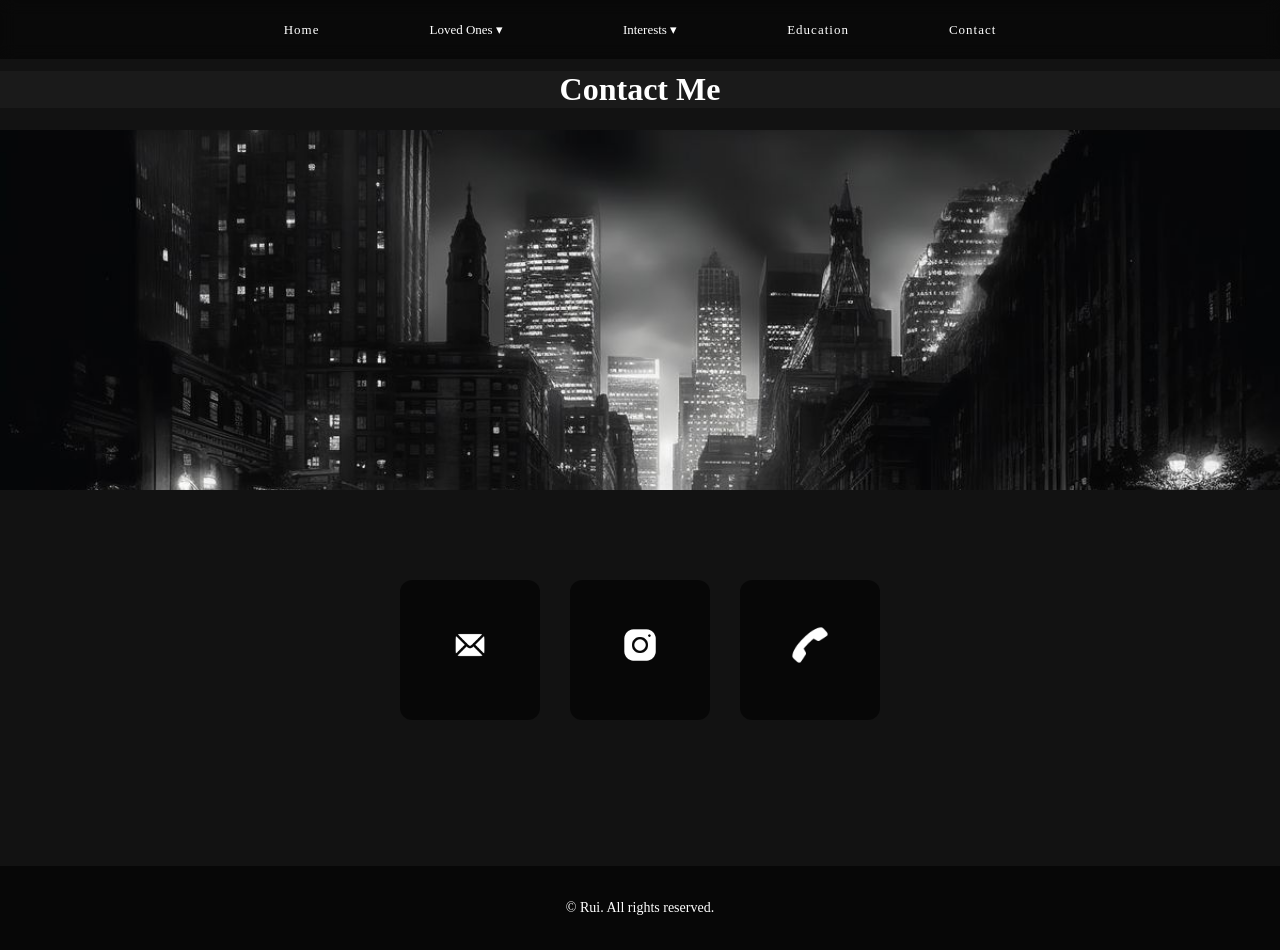
<file: contact.html>
<!DOCTYPE html>
<head>
<title>Contact</title>
<link rel="stylesheet" href="style.css">
</head>

<body align="center">

<body>

<h1 class="header">Contact Me</h1>

<div class="navbar">

<a href="index.html">Home</a>
<div class="dropdown">
<button class="dropbtn">Loved Ones &#9662;</button>
<div class="dropdown-content">
<a href="people.html">People</a>
<a href="pets.html">Pets</a>

</div>
</div>

<div class="dropdown">
<button class="dropbtn">Interests &#9662;</button>
<div class="dropdown-content">
<a href="music.html">Music</a>
<a href="movies.html">Movies</a>
<a href="hobbies.html">Hobbies</a>

</div>
</div>

<a href="education.html">Education</a>
<a href="contact.html">Contact</a>

</div>

<div class="contact-banner">

</div>

<div class="contact-container">

<a href="mailto:ainsydhh@gmail.com" class="contact-card">
<img src="images/email.png" alt="Email icon">

<a href="https://instagram.com/xynrui" target="_blank" class="contact-card">
<img src="images/instagram.png" alt="Instagram icon">

<a href="tel:+60176727134" class="contact-card">
<img src="images/phone.png" alt="Phone icon">

</a>
</div>

<footer class="footer">
<p>&#169; Rui. All rights reserved. </p>
</footer>

</body>
</html>
</file>
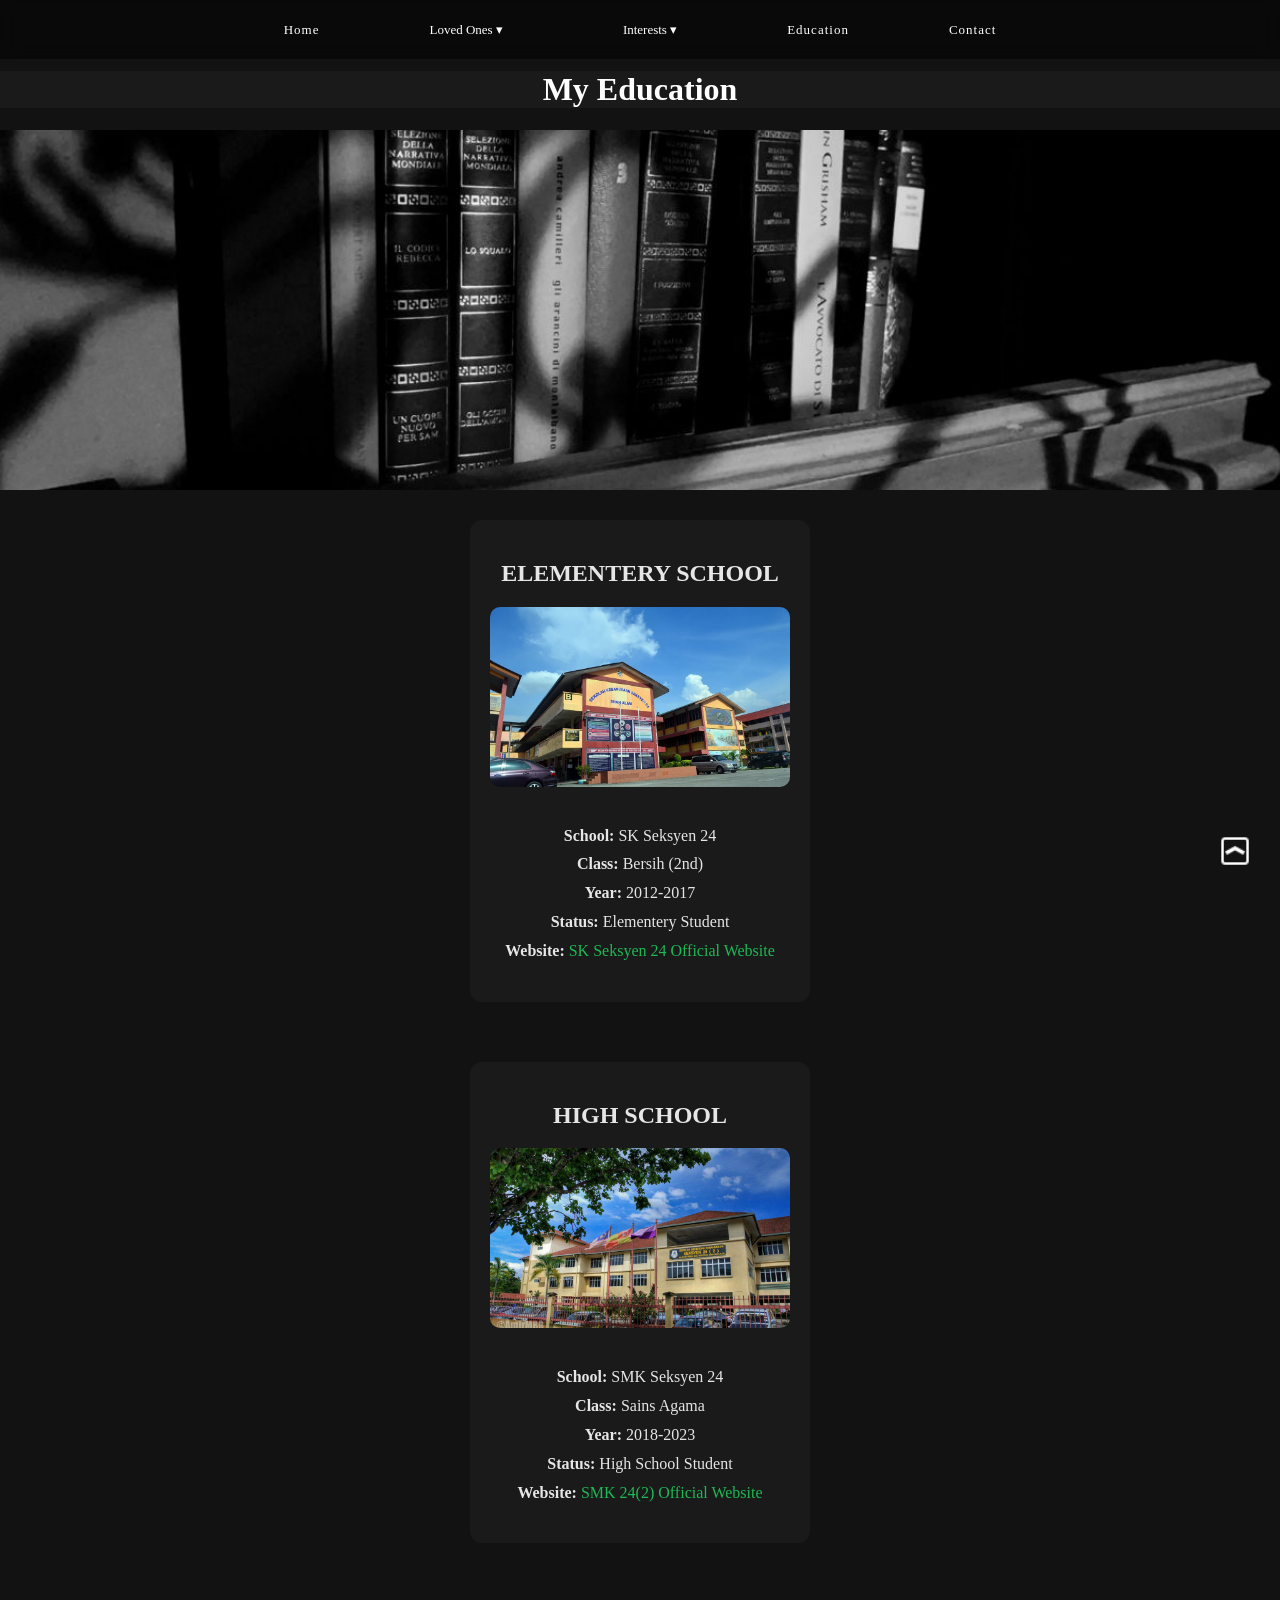
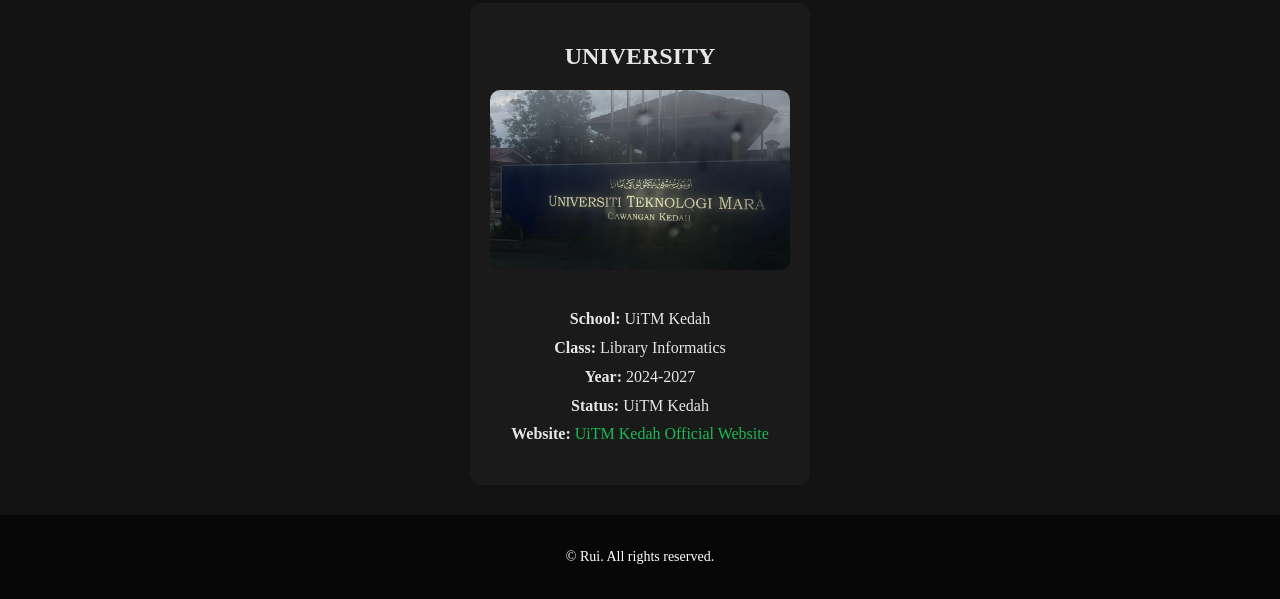
<file: education.html>
<!DOCTYPE html>
<head>
<title>Education</title>
<link rel="stylesheet" href="style.css">
</head>

<body align="center">

<body>

<h1 class="header">My Education</h1>

<div class="navbar">

<a href="index.html">Home</a>
<div class="dropdown">
<button class="dropbtn">Loved Ones &#9662;</button>
<div class="dropdown-content">
<a href="people.html">People</a>
<a href="pets.html">Pets</a>

</div>
</div>

<div class="dropdown">
<button class="dropbtn">Interests &#9662;</button>
<div class="dropdown-content">
<a href="music.html">Music</a>
<a href="movies.html">Movies</a>
<a href="hobbies.html">Hobbies</a>

</div>
</div>

<a href="education.html">Education</a>
<a href="contact.html">Contact</a>

</div>

<div class="education-banner">
</div>

<div class="education-card">

<h2 class="school-type">ELEMENTERY SCHOOL</h2>
<img src="images/school.jpg" class="education-img">

<ul class="education-list">
<li><strong>School:</strong> SK Seksyen 24</li>
<li><strong>Class:</strong> Bersih (2nd) </li>
<li><strong>Year:</strong> 2012-2017 </li>
<li><strong>Status:</strong> Elementery Student </li>
<li><strong>Website:</strong>
<a href="https://www.facebook.com/Twentyfourians#" target="_blank" class="school-link">SK Seksyen 24 Official Website</a>
</li>
</ul>
</div>

<div class="education-card">

<h2 class="school-type">HIGH SCHOOL</h2>
<img src="images/highschool.jpg" class="education-img">

<ul class="education-list">
<li><strong>School:</strong> SMK Seksyen 24</li>
<li><strong>Class:</strong> Sains Agama </li>
<li><strong>Year:</strong> 2018-2023 </li>
<li><strong>Status:</strong> High School Student </li>
<li><strong>Website:</strong>
<a href="https://www.facebook.com/smks242/?locale=ms_MY" target="_blank" class="school-link">SMK 24(2) Official Website</a>
</li>
</ul>
</div>

<div class="education-card">

<h2 class="school-type">UNIVERSITY</h2>
<img src="images/uitm.jpg" class="education-img">

<ul class="education-list">
<li><strong>School:</strong> UiTM Kedah</li>
<li><strong>Class:</strong> Library Informatics </li>
<li><strong>Year:</strong> 2024-2027 </li>
<li><strong>Status:</strong> UiTM Kedah </li>
<li><strong>Website:</strong>
<a href="https://kedah.uitm.edu.my/" target="_blank" class="school-link">UiTM Kedah Official Website</a>
</li>
</ul>
</div>

<a href="#" class="back-to-top">
<img src="images/arrow.png" alt="Back to top">
</a>
</tr>
</table>


<footer class="footer">
<p>&#169; Rui. All rights reserved. </p>
</footer>

</body>
</html>
</file>
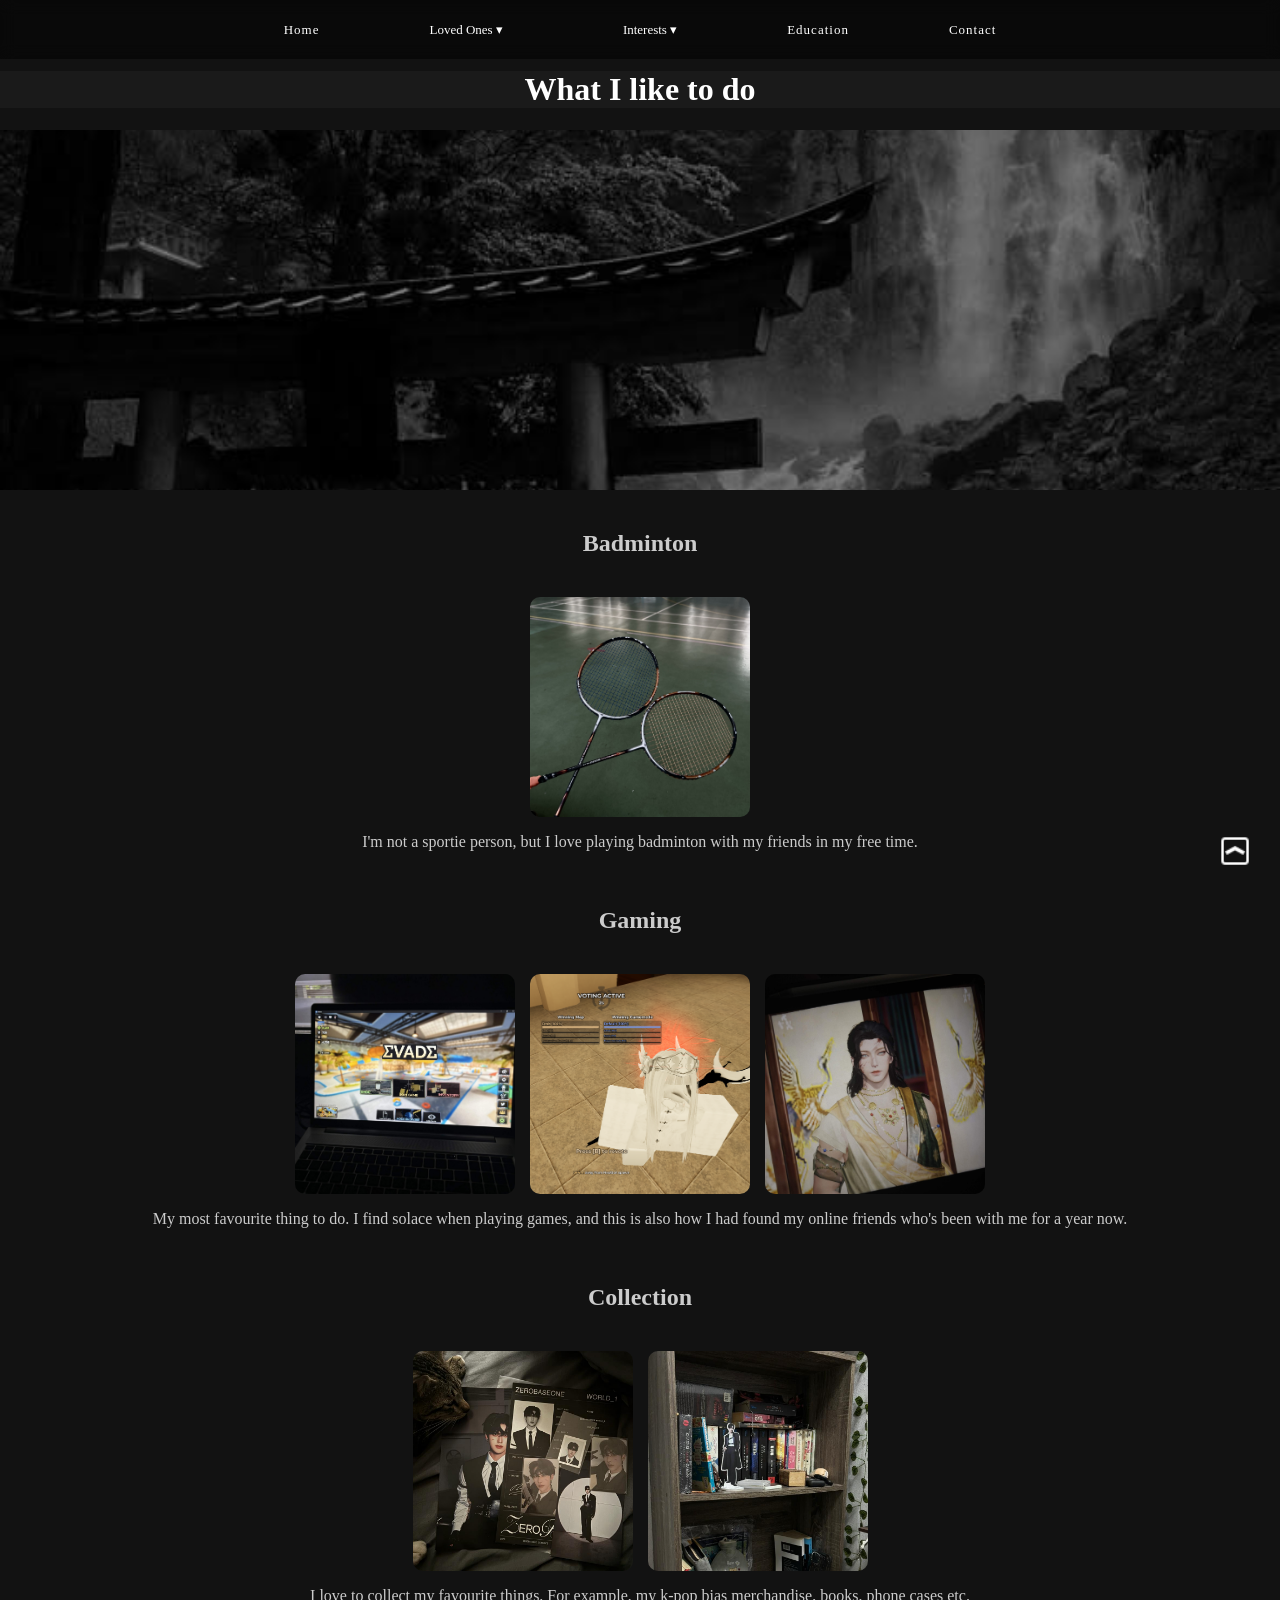
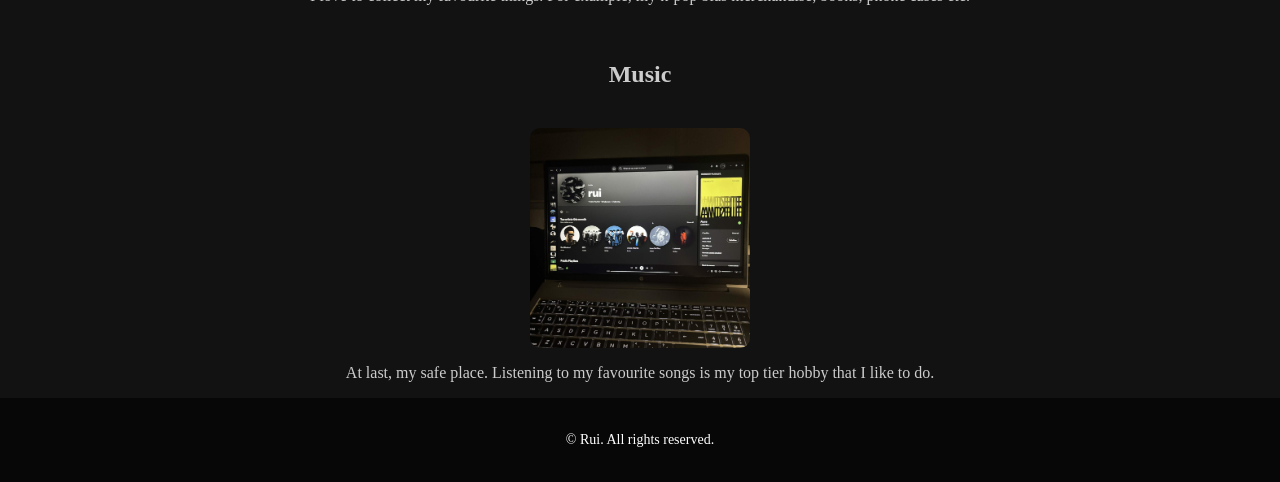
<file: hobbies.html>
<!DOCTYPE html>
<head>
<title>Hobbies</title>
<link rel="stylesheet" href="style.css">
</head>

<body align="center">

<body>

<h1 class="header">What I like to do</h1>

<div class="navbar">

<a href="index.html">Home</a>
<div class="dropdown">
<button class="dropbtn">Loved Ones &#9662;</button>
<div class="dropdown-content">
<a href="people.html">People</a>
<a href="pets.html">Pets</a>

</div>
</div>

<div class="dropdown">
<button class="dropbtn">Interests &#9662;</button>
<div class="dropdown-content">
<a href="music.html">Music</a>
<a href="movies.html">Movies</a>
<a href="hobbies.html">Hobbies</a>

</div>
</div>

<a href="education.html">Education</a>
<a href="contact.html">Contact</a>

</div>

<div class="hobby-banner">
</div>

<h2 class="hobby-title">Badminton</h2>

<div class="hobby-pictures">

<img src="images/badminton.jpg">
</div>
<p class="hobby-desc">
I'm not a sportie person, but I love playing badminton with my friends in my free time.
</p>


<h2 class="hobby-title">Gaming</h2>

<div class="hobby-pictures">

<img src="images/game1.jpg">
<img src="images/game2.png">
<img src="images/game3.jpg">
</div>

<p class="hobby-desc">
My most favourite thing to do. I find solace when playing games, and this is also how I had found my online friends who's been with me for a year now.
</p>

<h2 class="hobby-title">Collection</h2>

<div class="hobby-pictures">

<img src="images/collecting1.jpg">
<img src="images/collecting2.jpg">
</div>

<p class="hobby-desc">
I love to collect my favourite things. For example, my k-pop bias merchandise, books, phone cases etc.
</p>

<h2 class="hobby-title">Music</h2>

<div class="hobby-pictures">

<img src="images/song.jpg">
</div>

<p class="hobby-desc">
At last, my safe place. Listening to my favourite songs is my top tier hobby that I like to do.
</p>

<a href="#" class="back-to-top">
<img src="images/arrow.png" alt="Back to top">
</a>

<footer class="footer">
<p>&#169; Rui. All rights reserved. </p>
</footer>

</body>
</html>
</file>
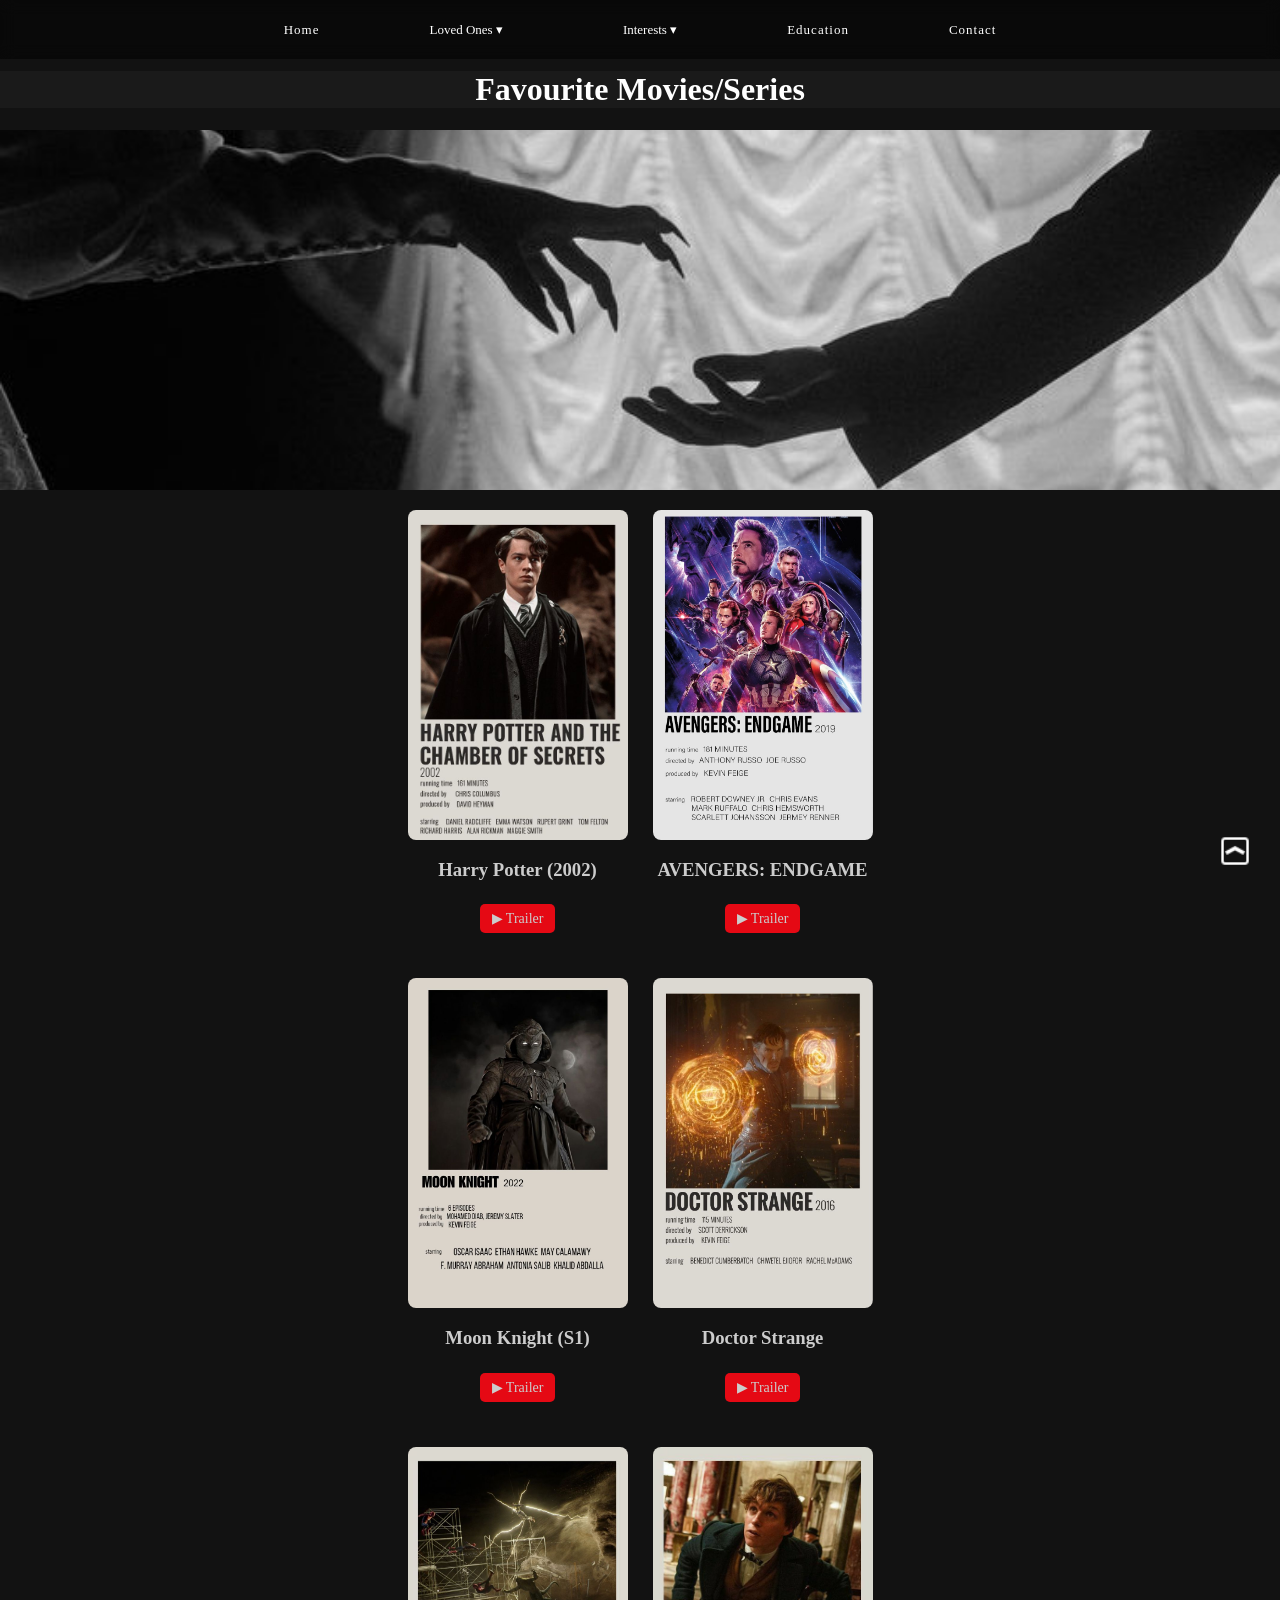
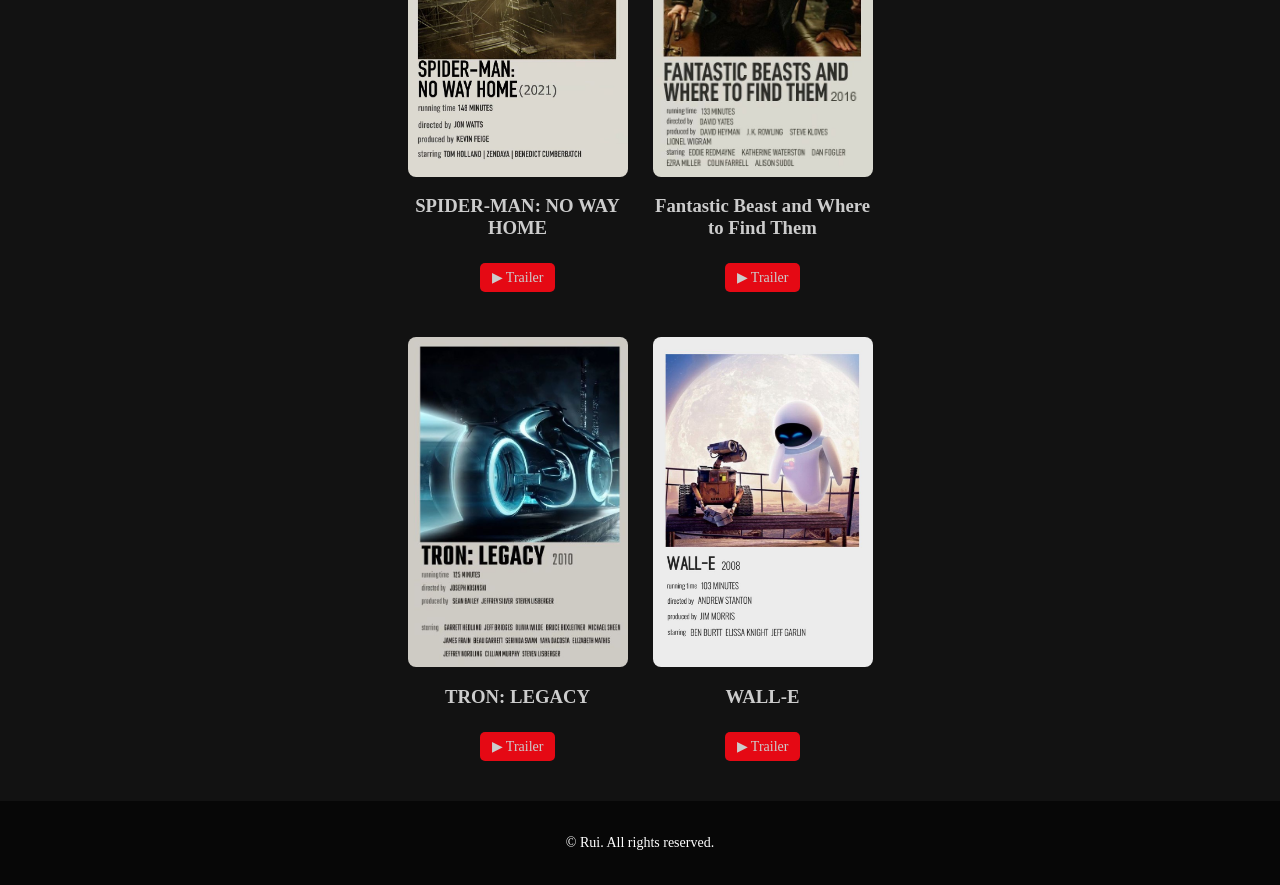
<file: movies.html>
<!DOCTYPE html>
<head>
<title>Movies/Series</title>
<link rel="stylesheet" href="style.css">
</head>

<body align="center">

<body>

<h1 class="header">Favourite Movies/Series</h1>

<div class="navbar">

<a href="index.html">Home</a>
<div class="dropdown">
<button class="dropbtn">Loved Ones &#9662;</button>
<div class="dropdown-content">
<a href="people.html">People</a>
<a href="pets.html">Pets</a>

</div>
</div>

<div class="dropdown">
<button class="dropbtn">Interests &#9662;</button>
<div class="dropdown-content">
<a href="music.html">Music</a>
<a href="movies.html">Movies</a>
<a href="hobbies.html">Hobbies</a>

</div>
</div>

<a href="education.html">Education</a>
<a href="contact.html">Contact</a>

</div>

<div class="movie-banner">

</div>

<div class="movie-grid">

<div class="movie-card">
<img src="images/harrypotter.jpg" class="movie-poster">
<h3 class="movie-title">Harry Potter (2002)</h3>
<a href="https://youtu.be/nE11U5iBnH0" target="_blank" class="trailer-btn"> &#9654; Trailer 
</a>
</div>

<div class="movie-card">
<img src="images/avengers.jpg" class="movie-poster">
<h3 class="movie-title">AVENGERS: ENDGAME  </h3>
<a href="https://youtu.be/hA6hldpSTF8" target="_blank" class="trailer-btn">
&#9654; Trailer </a>
</div>

<div class="movie-card">
<img src="images/moonknight.jpg" class="movie-poster">
<h3 class="movie-title">Moon Knight (S1)</h3>
<a href="https://youtu.be/x7Krla_UxRg" target="_blank" class="trailer-btn">
&#9654; Trailer </a>
</div>

<div class="movie-card">
<img src="images/drstrange.jpg" class="movie-poster">
<h3 class="movie-title">Doctor Strange</h3>
<a href="https://youtu.be/Lt-U_t2pUHI" target="_blank" class="trailer-btn">
&#9654; Trailer </a>
</div>

<div class="movie-card">
<img src="images/spiderman.jpg" class="movie-poster">
<h3 class="movie-title">SPIDER-MAN: NO WAY HOME</h3>
<a href="https://youtu.be/rt-2cxAiPJk" target="_blank" class="trailer-btn">
&#9654; Trailer </a>
</div>

<div class="movie-card">
<img src="images/fantastic.jpg" class="movie-poster">
<h3 class="movie-title">Fantastic Beast and Where to Find Them</h3>
<a href="https://youtu.be/ViuDsy7yb8M" target="_blank" class="trailer-btn">
&#9654; Trailer </a>
</div>

<div class="movie-card">
<img src="images/tron.jpg" class="movie-poster">
<h3 class="movie-title">TRON: LEGACY</h3>
<a href="https://youtu.be/P78pl1FUXfA" target="_blank" class="trailer-btn">
&#9654; Trailer </a>
</div>

<div class="movie-card">
<img src="images/walle.jpg" class="movie-poster">
<h3 class="movie-title">WALL-E</h3>
<a href="https://youtu.be/_kslEYbMr1g" target="_blank" class="trailer-btn">
&#9654; Trailer </a>
</div>

</div>

<a href="#" class="back-to-top">
<img src="images/arrow.png" alt="Back to top">
</a>


<footer class="footer">
<p>&#169; Rui. All rights reserved. </p>
</footer>

</body>
</html>
</file>
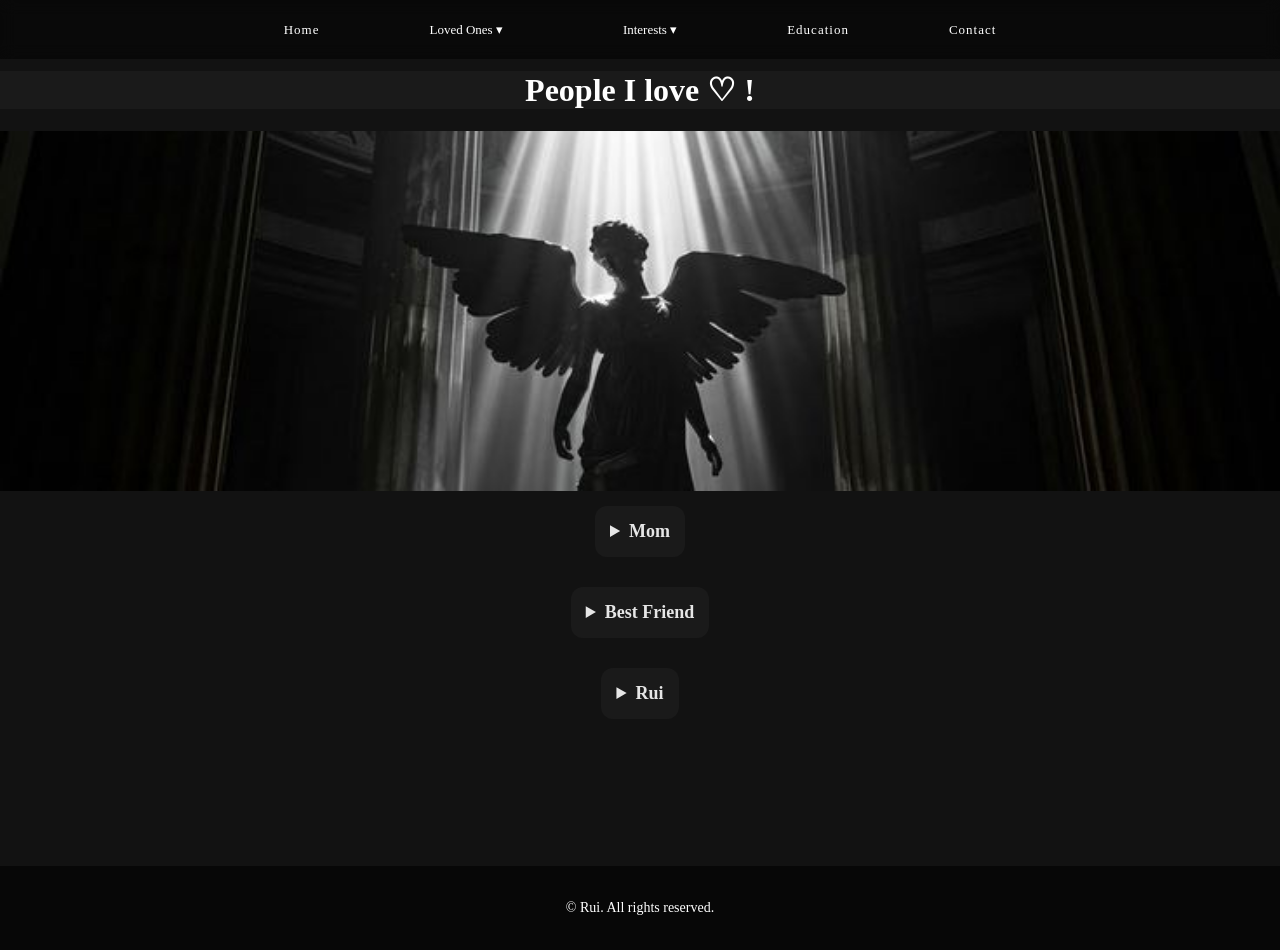
<file: people.html>
<!DOCTYPE html>
<head>
<title>People</title>
<link rel="stylesheet" href="style.css">
</head>

<body align="center">

<body>

<h1 class="header">People I love ♡ ︎!</h1>

<div class="navbar">

<a href="index.html">Home</a>
<div class="dropdown">
<button class="dropbtn">Loved Ones &#9662;</button>
<div class="dropdown-content">
<a href="people.html">People</a>
<a href="pets.html">Pets</a>

</div>
</div>

<div class="dropdown">
<button class="dropbtn">Interests &#9662;</button>
<div class="dropdown-content">
<a href="music.html">Music</a>
<a href="movies.html">Movies</a>
<a href="hobbies.html">Hobbies</a>

</div>
</div>

<a href="education.html">Education</a>
<a href="contact.html">Contact</a>

</div>

<div class="people-banner">
</div>

<details>
<summary>Mom</summary>

<div class="love-gallery">
<img src="images/mom.jpg">
<img src="images/mom1.jpg">
<img src="images/mom2.jpg">
</div>

<p class="love-desc"> This is my mom. She is the most hardworking and strong person that I've known. I love her with all of my life, and would do anything to repay for her sacrifices. As the youngest daughter, the reason why I want to work hard and graduate with honor is to make her proud. </p>
</details>

<details>
<summary>Best Friend</summary>

<div class="love-gallery">
<img src="images/bestie.jpg">
<img src="images/bestie1.jpg">
<img src="images/bestie2.jpg">
</div>

<p class="love-desc"> She is the main reason why I tried to be better, and the reason why I feel like there are still good people in this world. She understands me better than I understand myself - and Im forever grateful Allah sent her to me. </p>
</details>

<details>
<summary>Rui</summary>

<div class="love-gallery">
<img src="images/rui.jpg">
<img src="images/rui1.jpg">
<img src="images/rui2.jpg">
</div>

<p class="love-desc"> He is a kpop idol from the group And2ble. He's been in the industry for 3 years, and he's my biggest inspiration to be kind, loving and patient even when people keep doing us wrong. I feel happy the most when there is an update about him, since I could only love and support from countries away. Though, I never regret finding and supporting him through music and collection. </p>
</details>

<footer class="footer">
<p>&#169; Rui. All rights reserved. </p>
</footer>

</body>
</html>
</file>
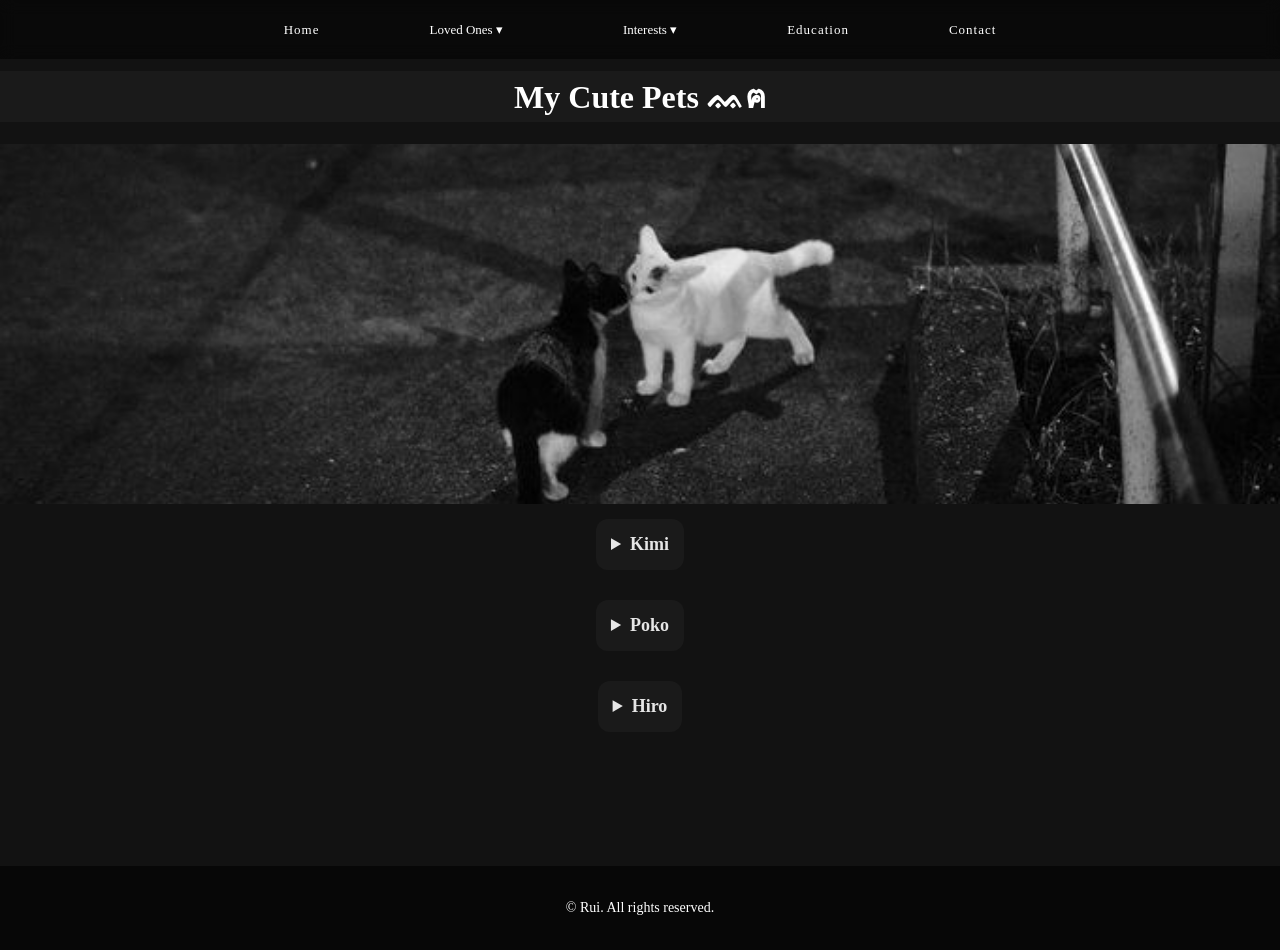
<file: pets.html>
<!DOCTYPE html>
<head>
<title>My Siblings</title>
<link rel="stylesheet" href="style.css">
</head>

<body align="center">

<body>

<h1 class="header">My Cute Pets ᨐฅ</h1>

<div class="navbar">

<a href="index.html">Home</a>
<div class="dropdown">
<button class="dropbtn">Loved Ones &#9662;</button>
<div class="dropdown-content">
<a href="people.html">People</a>
<a href="pets.html">Pets</a>

</div>
</div>

<div class="dropdown">
<button class="dropbtn">Interests &#9662;</button>
<div class="dropdown-content">
<a href="music.html">Music</a>
<a href="movies.html">Movies</a>
<a href="hobbies.html">Hobbies</a>

</div>
</div>

<a href="education.html">Education</a>
<a href="contact.html">Contact</a>

</div>

<div class="pets-banner">
</div>

<details>
<summary>Kimi</summary>

<div class="love-gallery">
<img src="images/kimi.jpg">
<img src="images/kimi1.jpg">
<img src="images/kimi2.jpg">
</div>

<p class="love-desc"> The youngest and the most introvert. </p>
</details>

<details>
<summary>Poko</summary>

<div class="love-gallery">
<img src="images/poko.jpg">
<img src="images/poko1.jpg">
<img src="images/poko2.jpg">
</div>

<p class="love-desc"> The oyen of the house, doesn't like people and affection. </p>
</details>

<details>
<summary>Hiro</summary>

<div class="love-gallery">
<img src="images/hiro.jpg">
<img src="images/hiro1.jpg">
<img src="images/hiro2.jpg">
</div>

<p class="love-desc"> Hates camera. The most clingy and the talkative among them. </p>
</details>



<footer class="footer">
<p>&#169; Rui. All rights reserved. </p>
</footer>

</body>
</html>
</file>
<file: style.css>
body{
font-family: "Times New Roman", Times, serif;
background-color: #121212;
margin: 0;
padding-top: 50px;
min-height: 100vh;
display: flex;
flex-direction: column;
}

.navbar{
position: fixed;
top: 0;
left: 0;
width: 100%;
z-index: 9999;
background-color: rgba(0,0,0,0.5);
backdrop-filter: blur(8px);
display: flex;
justify-content: center;
align-items: center;
gap: 100px;
padding: 15px 0;
letter-spacing: 1px;
}

.navbar a{
color: black;
text-decoration: none;
font-family: "Time New Roman", Times, serif;
}

.navbar a,
.dropbtn{
display: inline-flex;
align-items: center;
justify-content: center;
font-family: inherit;
color: white;
background: none;
border: none;
font-size: 13px;
padding: 0;
line-height: 1;
}

.navbar.scrolled{
background-color: rgba(0,0,0,0.9);
}

.dropbtn{
background: none;
border: none;
font-family: "Times New Roman", Times, serif;
font-size: 13px;
padding: 0;
color: white;
cursor: pointer;
}

.dropdown{
position: relative;
display: flex;
align-items: center;
}

.dropdown .dropbtn{
background-color: transparent;
border: none;
cursor: pointer;
font-size: 13px;
padding: 8px 10px;
}

.dropdown-content{
position: absolute;
top: 100%;
left: 0;
background: rgba(0,0,0,0.9);
min-width: 160px;
opacity: 0;
visibility: hidden;
transform: translateY(10px);
transition: 0.3s;
z-index: 9999;
}

.dropdown-content a{
display: block;
color: white;
padding: 10px 16px;
}

.dropdown-content a:hover{
background-color: grey;
}

.dropdown:hover .dropdown-content{
display: block;
opacity: 1;
visibility: visible;
transform: translateY(0);
}

.header{
color: #ffffff;
text-align: center;
background: #1a1a1a;
}

.home-banner{
height: 40vh;
background-image: url("images/swan.jpg");
background-size: cover;
background-position: center;
display: flex;
align-items: center;
justify-content: center;
}

.section-title{
color: #cccccc;
text-align: center;
margin-top: 40px;
font-size: 32px;
}

.my-video{
width: 500px;
border-radius: 12px;
display: block;
margin: 20px auto;
}

.about-table{
margin: 0 auto;
border-collapse: collapse;
text-align: center;
}

.about-table td{
padding: 30px;
vertical-align: top;
}

.about-img{
width: 250px;
height: 250px;
object-fit: cover;
border-radius: 10px;
margin-bottom: 10px;
}

.about-table p{
max-width: 200px;
margin: 0 auto;
color: #cccccc;
font-size: 17px;
line-height: 1.5;
}

.menu-preview{
margin: 60px auto;
border-collapse: collapse;
}

.menu-preview td{
padding: 20px;
border: none;
}

.menu-preview img{
width: 250px;
height: 180px;
object-fit: cover;
border-radius: 8px;
transition: 0.3s ease;
}

.menu-preview img:hover{
transform: scale(1.08);
}

.img-box{
position: relative;
overflow: hidden;
border-radius: 8px;
}

.img-title{
position: absolute;
top: 10px;
lect: 10px;
background: rgba(0,0,0,0.6);
color: #cccccc;
padding: 6px 12px;
border-radius: 20pz;
font-size: 14px;
z-index: 2;
}

.img-box img{
width: 250px;
height: 180px;
object-fit: cover;
transition: 0.4s ease;
display: block;
}

.preview-card img{
width: 100%;
height: 160px;
object-fit: cover;
border-radius: 6px;
}

.back-to-top{
position: fixed;
bottom: 30px;
right: 30px;
z-index: 999;
}

.back-to-top img{
width: 30px;
height: 30px;
transition: 0.3s;
}

.back-to-top img:hover{
transform: scale(1.1);
}

.back-to-top:hover{
background-color: transparent;
}

html{
scroll-behavior: smooth;
}

.contact-container{
display: flex;
justify-content: center;
gap: 30px;
margin-top: 40px;
flex-wrap: wrap;
}

.contact-card{
width: 140px;
height: 140px;
background: rgba(0,0,0,0.6);
border-radius: 12px;
display: flex;
flex-direction: column;
align-items: center;
justify-content: center;
text-decoration: none;
color: #cccccc;
transition: 0.3s;
margin-top: 50px;
}

.contact-card img{
width: 40px;
height: 40px;
margin-bottom: 10px;
object-fit: contain;
}

.contact-card hover{
transform: translateY(-5px);
background: rgba(0,0,0,0.8);
}

.contact-banner{
height: 40vh;
background-image: url("images/contactbanner.jpg");
background-size: cover;
background-position: center;
display: flex;
align-items: center;
justify-content: center;
}

.title{
text-align: center;
color: #cccccc;
margin-top: 40px;
margin-bottom: 20px;
font-size: 28px;
}

.music-row{
display: grid;
grid-template-columns: repeat(4, 200px);
gap: 20px;
justify-content: center;
margin-bottom: 40px;
}

.music-card{
text-align:center;
width: 200px;
margin: 20px auto;
}

.song-title{
color:#cccccc;
}

.album-cover{
width: 200px;
height: 200px;
object-fit: cover;
border-radius: 10px;
}

.play-btn, .pause-btn{
margin-top: 10px;
padding: 6px 12px;
background: black;
color: #cccccc;
border: none;
border-radius: 5px;
cursor: pointer;
}

.music-item img:hover{
transform: scale(1.08);
box-shadow: 0 10px 25px rgba(0,0,0,0.5);
}

.music-banner{
height: 40vh;
background-image: url("images/musicbanner.jpg");
background-size: cover;
background-position: center;
display: flex;
align-items: center;
justify-content: center;
}

.movie-card{
text-align: center;
width: 220px;
}

.movie-grid{
display: grid;
grid-template-columns: repeat(2, 220px);
gap: 25px;
justify-content: center;
padding: 20px;
}

.movie-poster{
width: 220px;
height: 330px;
object-fit: cover;
border-radius: 8px;
display: block;
margin: 0 auto;
}


.trailer-btn{
display: inline-block;
margin-top: 5px;
margin-bottom: 20px;
padding: 6px 12px;
background: #e50914;
color: #cccccc;
text-decoration: none;
border-radius: 5px;
font-size: 14px;
}

.movie-title{
color:#cccccc;
}

.movie-banner{
height: 40vh;
background-image: url("images/moviebanner.jpg");
background-size: cover;
background-position: center;
display: flex;
align-items: center;
justify-content: center;
}

.hobby-banner{
height: 40vh;
background-image: url("images/hobbybanner.jpg");
background-size: cover;
background-position: center;
display: flex;
align-items: center;
justify-content: center;
}

.hobby-title{
text-align: center;
margin-top: 40px;
color: #cccccc;
}

.hobby-pictures{
display: flex;
justify-content: center;
gap: 15px;
flex-wrap: wrap;
margin-top: 20px;
}

.hobby-pictures img{
width: 220px;
height: 220px;
object-fit: cover;
border-radius: 10px;
transition: 0.3s;
}

.hobby-pictures img:hover{
transform: scale(1.05);
}

.hobby-desc{
color:#cccccc ;
}

.education-banner{
height: 40vh;
background-image: url("images/edubanner.jpg");
background-size: cover;
background-position: center;
display: flex;
align-items: center;
justify-content: center;
}


.school-type{
color: #e6e6e6;
}

.education-card{
background:#1a1a1a;
padding: 20px;
border-radius: 12px;
width: 300px;
margin: 30px auto;
}

.education-img{
width: 100%;
height: 180px;
object-fit: cover;
border-radius: 10px;
margin-bottom: 15px;
}

.education-list{
color: #e6e6e6;
padding-left: 0px;
line-height: 1.8;
list-style: none;
}

.school-link{
color: #1DB954;
text-decoration: none;
}

.school-link:hover{
text-decoration: underline;
}

.people-banner{
height: 40vh;
background-image: url("images/peoplebanner.jpg");
background-size: cover;
background-position: center;
display: flex;
align-items: center;
justify-content: center;
}

.pets-banner{
height: 40vh;
background-image: url("images/petsbanner.jpg");
background-size: cover;
background-position: center;
display: flex;
align-items: center;
justify-content: center;
}

details{
background: #1a1a1a;
padding: 15px;
border-radius: 12px;
margin: 15px auto;
max-width: 600px;
}

summary{
cursor: pointer;
font-size: 18px;
font-weight: bold;
color: #e6e6e6;
}

.love-gallery{
display: flex;
gap: 10px;
flex-wrap: wrap;
justify-content: center;
margin-top: 15px;
}

.love-gallery img{
width: 150px;
height: 150px;
object-fit: cover;
border-radius: 10px;
}

.love-desc{
color:#e6e6e6;
}

.footer{
text-align: center;
padding: 20px 0;
margin-top: auto;
font-size: 14px;
color: white;
background-color: rgba(0,0,0,0.6);
}
</file>
